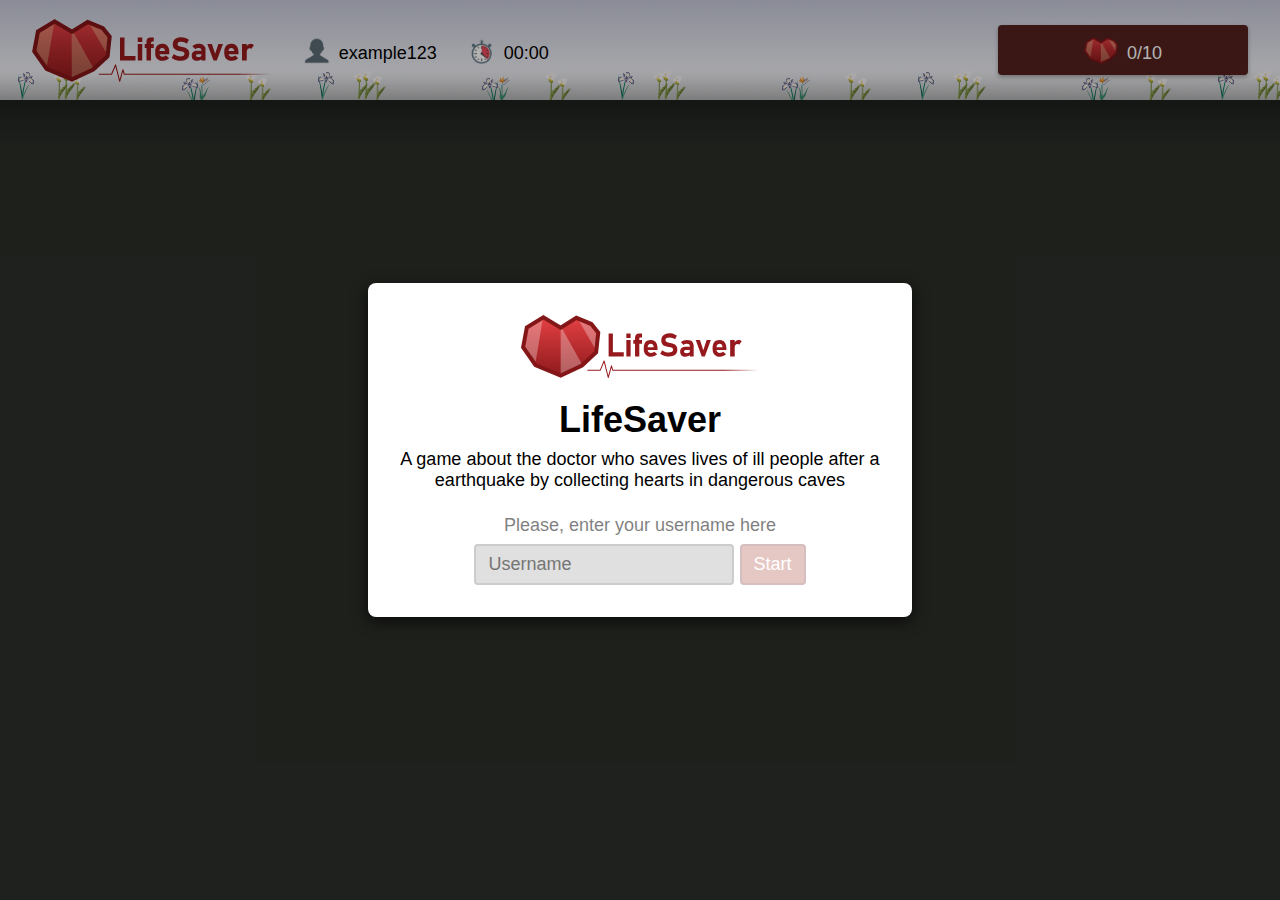
<file: index.html>
<!doctype html>
<html lang="en">
<head>
    <!-- Meta -->
    <meta charset="UTF-8">
    <meta name="viewport"
          content="width=device-width, user-scalable=no, initial-scale=1.0, maximum-scale=1.0, minimum-scale=1.0">
    <meta http-equiv="X-UA-Compatible" content="ie=edge">
    <!-- Title -->
    <title>LifeSaver</title>
    <!-- Styles -->
    <link rel="stylesheet" href="assets/css/main.css">
    <link rel="stylesheet" href="assets/css/game.css">
    <link rel="stylesheet" href="assets/css/style.css">

    <script src="assets/js/jquery-3.4.1.js"></script>
</head>
<body>

<!-- Welcome screen -->
<div class="screen current tac" id="screenWelcome">
    <div class="box-wrapper active">
        <div class="box white">
            <img src="assets/img/logo.svg" alt="Logo" class="logo">

            <h1>LifeSaver</h1>
            <p>A game about the doctor who saves lives of ill people after a earthquake by collecting hearts in dangerous caves</p>

            <form id="welcomeForm">
                <div class="hint">Please, enter your username here</div>
                <input id="username" type="text" placeholder="Username" required autofocus>
                <button class="submit_button" type="submit" disabled>Start</button>
            </form>
        </div>
    </div>
</div>

<!-- Rating screen -->
<div class="screen tac" id="screenRating">
    <div class="box-wrapper">
        <div class="box">
            <img src="assets/img/logo.svg" alt="LifeSaver" class="logo">
            <h1>Good job!</h1>
            <p>You finished this game!</p>

            <button class="start-over" onclick="setupVaraibles()">Start over</button>
        </div>
    </div>
</div>

<!-- Loss (death) screen -->
<div class="screen tac" id="screenLoss">
    <div class="box-wrapper">
        <div class="box">
            <img src="assets/img/skull.png" alt="Skull" class="logo">
            <h1>Game over!</h1>
            <p>You squished under the stone and lost all your hearts.</p>

            <button class="start-over" onclick="setupVaraibles()">Start over</button>
        </div>
    </div>
</div>

<!-- Main game container -->
<div class="screen game" id="game">
    <!-- HUD (panel where you can find some stats) -->
    <div class="hud">
        <!-- The left part with logo, username and time -->
        <div class="left">
            <img src="assets/img/logo.png" alt="LifeSaver" class="logo">
            <div>
                <img src="assets/img/user.png" alt="Username: " class="emoji">
                <span id="hudUsername">example123</span>
            </div>
            <div>
                <img src="assets/img/clock.png" alt="Time: " class="emoji">
                <span id="hudTime">00:00</span>
            </div>
        </div>
        <!-- The right part with hearts count -->
        <div class="right">
            <div class="heart-progress">
                <div class="filled"></div>
                <div class="text">
                    <img src="assets/img/heart.png" alt="Heart" class="emoji">
                    <span id="hudHearts">0/10</span>
                </div>
            </div>
        </div>
    </div>
    <!-- Game field (where all blocks, or cells, are contained) -->
    <div class="field">
        <!-- Cell is defined by a "cell" class and sprite modifier ("player", "ground", etc.) -->
        <div class="field-overlay" style="transform: translate(32px, 32px) scale(1); --fade-max:1;"></div></div>
</div>

<script src="assets/js/main.js"></script>
</body>
</html>
</file>
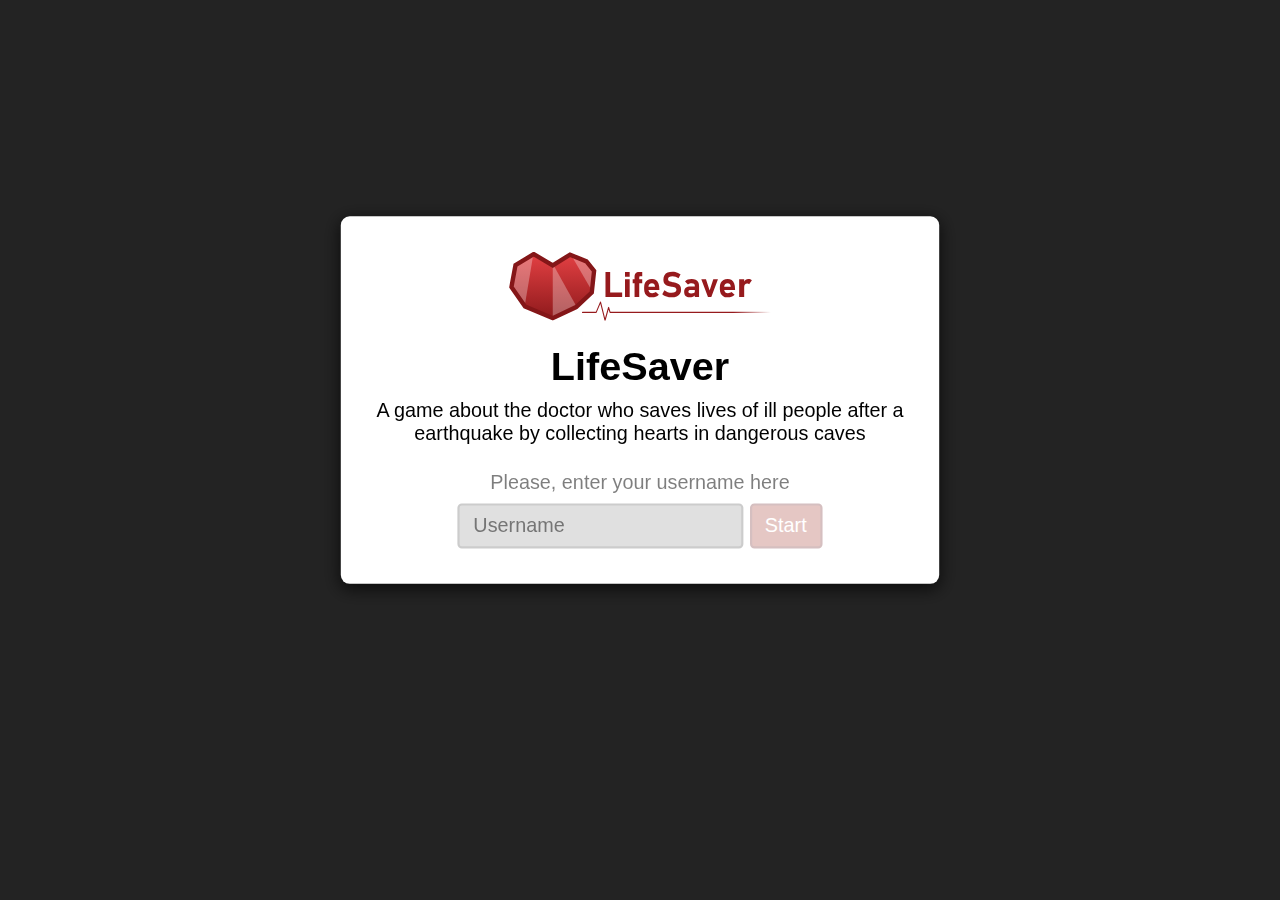
<file: no_jquery/index.html>
<!doctype html>
<html lang="en">
<head>
    <!-- Meta -->
    <meta charset="UTF-8">
    <meta name="viewport"
          content="width=device-width, user-scalable=no, initial-scale=1.0, maximum-scale=1.0, minimum-scale=1.0">
    <meta http-equiv="X-UA-Compatible" content="ie=edge">
    <!-- Title -->
    <title>LifeSaver</title>
    <!-- Styles -->
    <link rel="stylesheet" href="assets/css/main.css">
    <link rel="stylesheet" href="assets/css/game.css">
    <link rel="stylesheet" href="assets/css/style.css">
</head>
<body>

<!-- Welcome screen -->
<div class="screen current tac" id="screenWelcome">
    <div class="box-wrapper">
        <div class="box white">
            <img src="assets/img/logo.svg" alt="Logo" class="logo">

            <h1>LifeSaver</h1>
            <p>A game about the doctor who saves lives of ill people after a earthquake by collecting hearts in dangerous caves</p>

            <form id="welcomeForm">
                <div class="hint">Please, enter your username here</div>
                <input type="text" placeholder="Username"  class="username" required autofocus>
                <button type="submit" class="submit_button" disabled>Start</button>
            </form>
        </div>
    </div>
</div>

<!-- Rating screen -->
<div class="screen tac" id="screenRating">
    <div class="box-wrapper">
        <div class="box">
            <img src="assets/img/logo.svg" alt="LifeSaver" class="logo">
            <h1>Good job!</h1>
            <p>You finished this game!</p>
            <div class="info"></div>

            <button class="start-over" onclick="setupVariables()">Start over</button>
        </div>
    </div>
</div>

<!-- Loss (death) screen -->
<div class="screen tac" id="screenLoss">
    <div class="box-wrapper">
        <div class="box">
            <img src="assets/img/skull.png" alt="Skull" class="logo">
            <h1>Game over!</h1>
            <p>You squished under the stone and lost all your hearts.</p>

            <button class="start-over" onclick="setupVariables()">Start over</button>
        </div>
    </div>
</div>

<!-- Main game container -->
<div class="screen game" id="screenGame">
    <!-- HUD (panel where you can find some stats) -->
    <div class="hud">
        <!-- The left part with logo, username and time -->
        <div class="left">
            <img src="assets/img/logo.png" alt="LifeSaver" class="logo">
            <div>
                <img src="assets/img/user.png" alt="Username: " class="emoji">
                <span id="hudUsername">example123</span>
            </div>
            <div>
                <img src="assets/img/clock.png" alt="Time: " class="emoji">
                <span id="hudTime">00:00</span>
            </div>
        </div>
        <!-- The right part with hearts count -->
        <div class="right">
            <div class="heart-progress">
                <div class="filled"></div>
                <div class="text">
                    <img src="assets/img/heart.png" alt="Heart" class="emoji">
                    <span id="hudHearts">0/10</span>
                </div>
            </div>
        </div>
    </div>
    <!-- Game field (where all blocks, or cells, are contained) -->
    <div class="field">
        <!-- Cell is defined by a "cell" class and sprite modifier ("player", "ground", etc.) -->
        <div class="field-overlay" style="transform: translate(32px, 32px) scale(1); --fade-max:1;"></div>
    </div>
</div>

<script src="assets/js/main.js"></script>

</body>
</html>
</file>
<file: assets/css/game.css>
/*
 * HUD
 */
.hud {
    display: flex;
    justify-content: space-between;
    align-items: center;
    height: 100px;
    background: url("../img/hud-bg.png");
    padding: 0 32px;
}
.hud .left, .hud .right {
    display: flex;
    align-items: center;
}
.hud .left > * {
    margin-right: 32px;
}

/*
 * Heart progress
 */
.heart-progress {
    position: relative;
    display: flex;
    align-items: center;
    justify-content: center;
    width: 250px;
    height: 50px;
    text-align: center;
    background: #53221e;
    color: #fff;
    border-radius: 4px;
    overflow: hidden;
    box-shadow: rgba(0, 0, 0, .3) 0 2px 4px;
    z-index: 9998;
}
.heart-progress .filled {
    position: absolute;
    top: 0;
    left: 0;
    bottom: 0;
    width: 0;
    background: #ff4646;
    z-index: 0;
    transition: width .15s ease;
}
.heart-progress .text {
    z-index: 2;
}

/*
 * Game container
 */
.game {
    display: flex;
    flex-direction: column;
    align-items: stretch;
    height: 100vh;
}

/*
 * Game field
 */
.field {
    background: #2b2f29;
    overflow: hidden;
    position: relative;
    flex: 1;
}
.field:after {
    content: '';
    display: block;
    position: absolute;
    top: 0;
    left: 0;
    right: 0;
    height: 50px;
    background: linear-gradient(to bottom, rgba(0, 0, 0, .3), transparent);
    pointer-events: none;
    z-index: 100;
}

/*
 * Cells
 */
.cell {
    position: absolute;
    display: block;
    width: 64px;
    height: 64px;
    user-select: none;
    -webkit-user-drag: none;
}
.cell.player {
    background-image: url('../img/player.png');
}
.cell.stone {
    background-image: url('../img/stone.png');
}
.cell.ground {
    background-image: url('../img/ground.png');
}
.cell.heart {
    background-image: url('../img/heart-in-stone.svg');
}



/*
 * Field overlay
 */
.field-overlay {
    position: absolute;
    top: -100%;
    left: -100%;
    width: calc(100% * 2);
    height: calc(100% * 2);
    z-index: 999;
    pointer-events: none;
    transition: transform .3s ease;
    transform: translate(32px, 32px);
}
</file>
<file: assets/css/style.css>
.screen {
  z-index: 1;
}

.screen.current {
  z-index: 3;
}

.stone, .heart {
  transition: all .3s;
}
</file>
<file: no_jquery/assets/css/game.css>
/*
 * HUD
 */
.hud {
    display: flex;
    justify-content: space-between;
    align-items: center;
    height: 100px;
    background: url("../img/hud-bg.png");
    padding: 0 32px;
}
.hud .left, .hud .right {
    display: flex;
    align-items: center;
}
.hud .left > * {
    margin-right: 32px;
}

/*
 * Heart progress
 */
.heart-progress {
    position: relative;
    display: flex;
    align-items: center;
    justify-content: center;
    width: 250px;
    height: 50px;
    text-align: center;
    background: #53221e;
    color: #fff;
    border-radius: 4px;
    overflow: hidden;
    box-shadow: rgba(0, 0, 0, .3) 0 2px 4px;
    z-index: 9998;
}
.heart-progress .filled {
    position: absolute;
    top: 0;
    left: 0;
    bottom: 0;
    width: 0;
    background: #ff4646;
    z-index: 0;
    transition: width .15s ease;
}
.heart-progress .text {
    z-index: 2;
}

/*
 * Game container
 */
.game {
    display: flex;
    flex-direction: column;
    align-items: stretch;
    height: 100vh;
}

/*
 * Game field
 */
.field {
    background: #2b2f29;
    overflow: hidden;
    position: relative;
    flex: 1;
}
.field:after {
    content: '';
    display: block;
    position: absolute;
    top: 0;
    left: 0;
    right: 0;
    height: 50px;
    background: linear-gradient(to bottom, rgba(0, 0, 0, .3), transparent);
    pointer-events: none;
    z-index: 100;
}

/*
 * Cells
 */
.cell {
    position: absolute;
    display: block;
    width: 64px;
    height: 64px;
    user-select: none;
    -webkit-user-drag: none;
}
.cell.player {
    background-image: url('../img/player.png');
}
.cell.stone {
    background-image: url('../img/stone.png');
}
.cell.ground {
    background-image: url('../img/ground.png');
}
.cell.heart {
    background-image: url('../img/heart-in-stone.svg');
}



/*
 * Field overlay
 */
.field-overlay {
    position: absolute;
    top: -100%;
    left: -100%;
    width: calc(100% * 2);
    height: calc(100% * 2);
    z-index: 999;
    pointer-events: none;
    transition: transform .3s ease;
    transform: translate(32px, 32px);
}
</file>
<file: no_jquery/assets/css/style.css>
.screen {
  opacity: 0;
  z-index: 1;
}

.current {
  z-index: 2;
}

.current, .current .box-wrapper {
  opacity: 1;
  pointer-events: all;
}

.stone, .heart {
  transition: all .3s;
}

.player {
  position: absolute;
}
</file>
<file: assets/css/main.css>
/* CSS reset */
*, *:before, *:after {
    -webkit-box-sizing: border-box;
    -moz-box-sizing: border-box;
    box-sizing: border-box;
    margin: 0;
    padding: 0;
    -webkit-appearance: none;
}

/* Body styles */
body {
    font-family: 'Bahnschrift', sans-serif;
    font-size: 18px;
    overflow: hidden;
    background: #333333;
}

/*
 * Utilities
 */
.tac {
    text-align: center;
}

/*
 * Emoji
 */
.emoji {
    height: 1.5em;
    margin-bottom: -0.3em;
    margin-right: 0.2em;
}



/*
 * Screen styles
 */
.screen {
    position: absolute;
    top: 0;
    left: 0;
    right: 0;
    bottom: 0;
    pointer-events: none;
    z-index: 9999;
}

/*
 * Lightbox
 */
.box-wrapper {
    display: flex;
    align-items: center;
    justify-content: center;
    position: absolute;
    top: 0;
    left: 0;
    right: 0;
    bottom: 0;
    opacity: 0;
    pointer-events: none;
    background: rgba(0, 0, 0, .3);
    color: #fff;
    transition: opacity .15s ease;
}
.box-wrapper.active, .active .box-wrapper {
    pointer-events: auto;
    opacity: 1;
}

.box {
    transform: translateY(-50px) scale(1.1);
    transition: transform .15s ease;
}
.box.white {
    border-radius: 8px;
    padding: 32px;
    background: #FFFFFF;
    color: #000;
    box-shadow: rgba(0, 0, 0, .7) 0 4px 16px;
}
.box-wrapper.active .box, .active .box-wrapper .box {
    transform: translateY(0) scale(1);
}

/*
 * Forms
 */
input {
    border: 2px solid #ccc;
    border-radius: 4px;
    background: #eeeeee;
    font: inherit;
    padding: 8px 12px;
    transition: background-color .15s ease;
}
input:focus {
    outline: none;
    background-color: #e0e0e0;
}

button {
    border: 2px solid #752c2e;
    border-radius: 4px;
    background: #aa483e;
    color: #fff;
    font: inherit;
    padding: 8px 12px;
    transition: background-color .15s ease, opacity .15s ease;
    cursor: pointer;
}
button:hover {
    background-color: #bf653e;
}
button:focus {
    outline: none;
}
button:disabled {
    opacity: .3;
    pointer-events: none;
}
form .hint {
    opacity: .5;
    margin-bottom: 8px;
}



/*
 * Screens
 */
.game {
    transition: transform .15s ease, filter .15s ease;
}
body.screen-shown .game {
    filter: blur(16px);
    transform: scale(1.02);
}
body.screen-shown[data-screen='loss'] .game {
    transform: scale(2);
    transition-duration: 3s;
    transition-timing-function: cubic-bezier(0, 0.39, 0.35, 0.96);
}

#screenWelcome .logo, #screenRating .logo, #screenLoss .logo {
    margin-bottom: 16px;
}
#screenWelcome h1, #screenRating h1, #screenLoss h1 {
    margin-bottom: 8px;
}
#screenRating h1, #screenLoss h1 {
    font-size: 48px;
}
#screenWelcome p, #screenRating p, #screenLoss p {
    margin-bottom: 24px;
}
#screenWelcome p {
    max-width: 5in;
}
</file>
<file: no_jquery/assets/css/main.css>
/* CSS reset */
*, *:before, *:after {
  -webkit-box-sizing: border-box;
  -moz-box-sizing: border-box;
  box-sizing: border-box;
  margin: 0;
  padding: 0;
  -webkit-appearance: none;
}

/* Body styles */
body {
  font-family: 'Bahnschrift', sans-serif;
  font-size: 18px;
  overflow: hidden;
  background: #333333;
}

/*
 * Utilities
 */
.tac {
  text-align: center;
}

/*
 * Emoji
 */
.emoji {
  height: 1.5em;
  margin-bottom: -0.3em;
  margin-right: 0.2em;
}


/*
 * Screen styles
 */
.screen {
  position: fixed;
  top: 0;
  left: 0;
  right: 0;
  bottom: 0;
  pointer-events: none;
  z-index: 9999;
  transition: all .5s ease-in-out !important;
}

/*
 * Lightbox
 */
.box-wrapper {
  display: flex;
  align-items: center;
  justify-content: center;
  position: fixed;
  top: 0;
  left: 0;
  right: 0;
  bottom: 0;
  opacity: 0;
  pointer-events: none;
  background: rgba(0, 0, 0, .3);
  color: #fff;
  transition: opacity .5s ease-in-out;
}

.box-wrapper.active, .active .box-wrapper {
  pointer-events: auto;
  opacity: 1;
}

.box {
  transform: translateY(-50px) scale(1.1);
  transition: transform .15s ease;
}

.box.white {
  border-radius: 8px;
  padding: 32px;
  background: #FFFFFF;
  color: #000;
  box-shadow: rgba(0, 0, 0, .7) 0 4px 16px;
}

.box-wrapper.active .box, .active .box-wrapper .box {
  transform: translateY(0) scale(1);
}

/*
 * Forms
 */
input {
  border: 2px solid #ccc;
  border-radius: 4px;
  background: #eeeeee;
  font: inherit;
  padding: 8px 12px;
  transition: background-color .15s ease;
}

input:focus {
  outline: none;
  background-color: #e0e0e0;
}

button {
  border: 2px solid #752c2e;
  border-radius: 4px;
  background: #aa483e;
  color: #fff;
  font: inherit;
  padding: 8px 12px;
  transition: background-color .15s ease, opacity .15s ease;
  cursor: pointer;
}

button:hover {
  background-color: #bf653e;
}

button:focus {
  outline: none;
}

button:disabled {
  opacity: .3;
  pointer-events: none;
}

form .hint {
  opacity: .5;
  margin-bottom: 8px;
}


/*
 * Screens
 */
.game {
  transition: transform .15s ease, filter .15s ease;
}

body.screen-shown .game {
  filter: blur(16px);
  transform: scale(1.02);
}

body.screen-shown[data-screen='loss'] .game {
  transform: scale(2);
  transition-duration: 3s;
  transition-timing-function: cubic-bezier(0, 0.39, 0.35, 0.96);
}

#screenWelcome .logo, #screenRating .logo, #screenLoss .logo {
  margin-bottom: 16px;
}

#screenWelcome h1, #screenRating h1, #screenLoss h1 {
  margin-bottom: 8px;
}

#screenRating h1, #screenLoss h1 {
  font-size: 48px;
}

#screenWelcome p, #screenRating p, #screenLoss p {
  margin-bottom: 24px;
}

#screenWelcome p {
  max-width: 5in;
}
</file>
